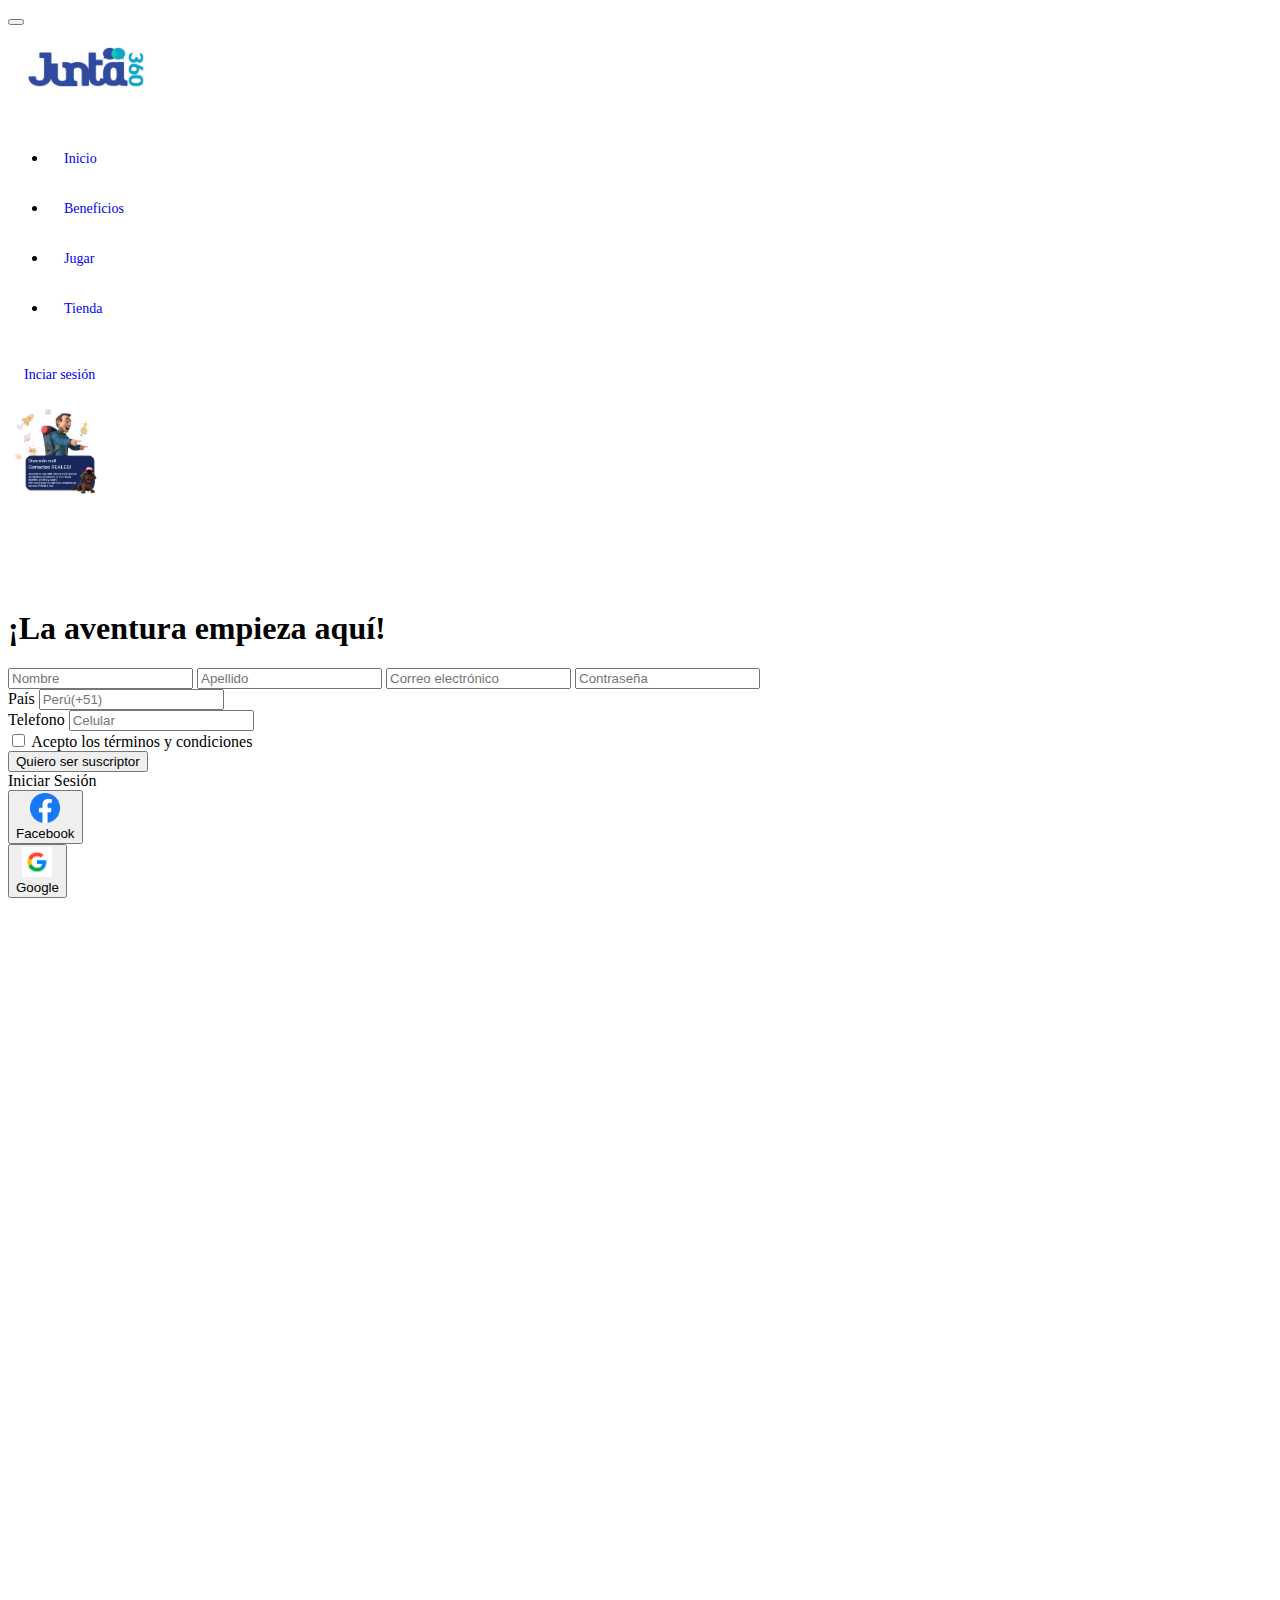
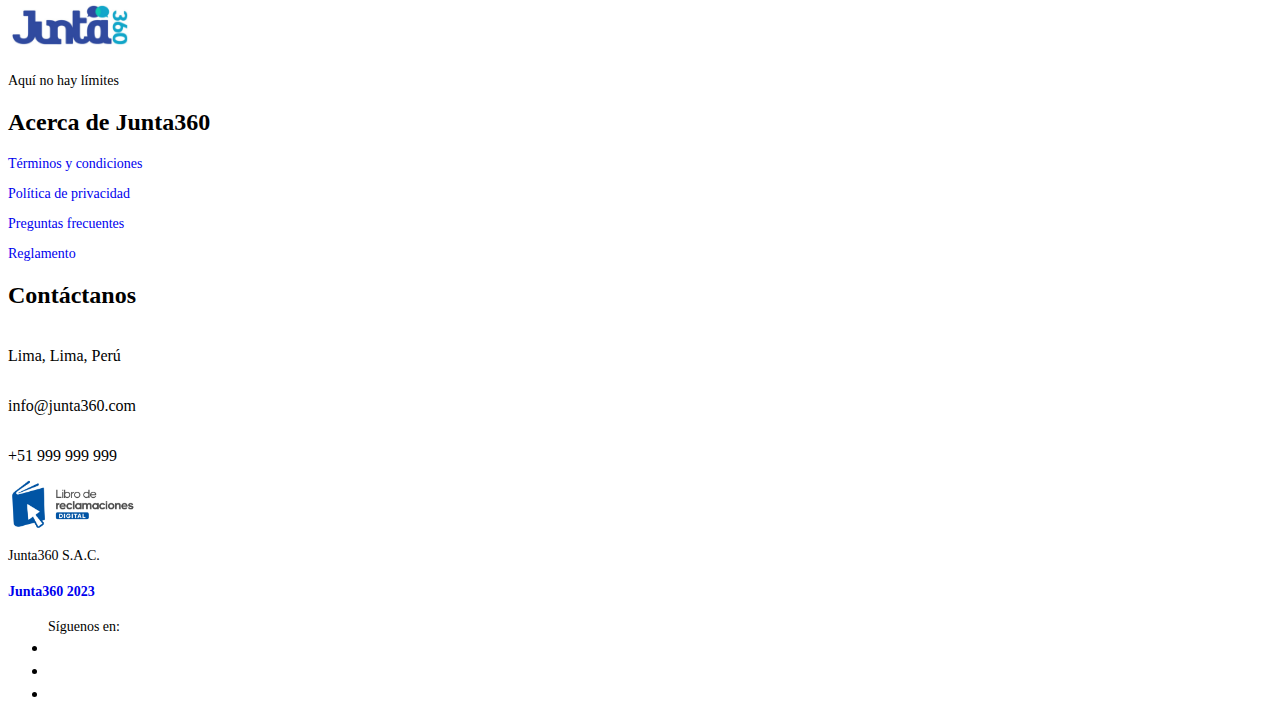
<file: index.html>
<!DOCTYPE html>
<html lang="en">

<head>
    <meta charset="UTF-8">
    <meta name="viewport" content="width=device-width, initial-scale=1.0">
    <link rel="shortcut icon" href="./img/assets/icons/junta360-Logo-Favicon.ico" type="image/x-icon" />    
    <link rel="stylesheet" href="./css/style.css" />
    <title>Incio</title>

    <!-- iconos para el <footer></footer> -->
    <link rel="stylesheet" href="https://cdnjs.cloudflare.com/ajax/libs/font-awesome/6.4.0/css/all.min.css"
        integrity="sha512-iecdLmaskl7CVkqkXNQ/ZH/XLlvWZOJyj7Yy7tcenmpD1ypASozpmT/E0iPtmFIB46ZmdtAc9eNBvH0H/ZpiBw=="
        crossorigin="anonymous" referrerpolicy="no-referrer" />
    <!-- Google Fonts  -->
    <link href="https://fonts.googleapis.com/css2?family=Material+Symbols+Outlined" rel="stylesheet" />


</head>

<body>
    <header>
        <!-- Barra de navegacion     -->
        <nav class="navbar navbar-expand-md navbar-light">
            <button class="navbar-toggler" type="button" data-bs-toggle="collapse" data-bs-target="#opciones">
                <span class="navbar-toggler-icon"></span>
            </button>
            <div class="navbar-brand" href="#"><img src="./img/junta360LogoCompleto.png" alt="Logo" width="130"></div>

            <div class="nav justify-content-center collapse navbar-collapse" id="opciones">
                <ul class="nav justify-content-center">
                    <li class="nav-item">
                        <a href="./index.html" class="btn btn-outline-primary active" role="button"
                            aria-pressed="true">Inicio</a>
                    </li>
                    <li class="nav-item">
                        <a href="./pages/beneficios.html" class="btn btn-outline-primary" role="button"
                            aria-pressed="true">Beneficios</a>
                    </li>
                    <li class="nav-item">
                        <a href="./pages/jugar.html" class="btn btn-outline-primary" role="button"
                            aria-pressed="true">Jugar</a>
                    </li>
                    <li class="nav-item">
                        <a href="./pages/tienda.html" class="btn btn-outline-primary" role="button"
                            aria-pressed="true">Tienda</a>
                    </li>
                </ul>
            </div>

            <div class="nav-item">
                <a href="./pages/sesion.html" class="btn btn-outline-danger" role="button" aria-pressed="true">Inciar
                    sesión</a>
            </div>
        </nav>
    </header>
    <main>
        <div class="container w-90">
            <div class="row">
                <div class="col-md-6">
                    <img src="./img/portada2.png" width="100" alt="portadaInicio">
                </div>
                <div class="col-md-6" style="height: 110vh;">
                    <div class="fw-bold text-center text-primary py-4" style="border-radius: 30px;">
                        <h1>¡La aventura empieza aquí!</h1>

                        <!-- Registro -->
                        <label form="nameInput" class="form-label"></label>
                        <input type="name" class="form-control" id="nameInput" placeholder="Nombre">
                        <label form="lastNameInput" class="form-label"></label>
                        <input type="lastname" class="form-control" id="lastNameInput" placeholder="Apellido">
                        <label form="emailInput" class="form-label"></label>
                        <input type="email" class="form-control" id="emailInput" placeholder="Correo electrónico">
                        <label form="inputPass" class="form-label"></label>
                        <input type="password" class="form-control" id="inputPass" placeholder="Contraseña">
                        <div class="row">
                            <div class="col-6 text-start fw-light">
                                <label form="inputCity" class="form-label">País</label>
                                <input type="city" class="form-control text-center" id="inputCity"
                                    placeholder="Perú(+51)">
                            </div>
                            <div class="col-6 text-start fw-light">
                                <label form="inputPhone" class="form-label">Telefono</label>
                                <input type="phone" class="form-control" id="inputPhone" placeholder="Celular">
                            </div>

                            <div class="col-12 text-start fw-light text-primary">
                                <label></label>
                                <div class="form-check">
                                    <input type="checkbox" id="checkTerms" class="form-check-input">
                                    <label for="checkTerms" class="form-check-label">Acepto los términos y
                                        condiciones</label>
                                </div>
                                <label></label>
                                <div class="col-12 text-center d-grid ">
                                    <button type="submit" class="btn btn-primary btn-lg">Quiero ser suscriptor</button>
                                </div>

                                <!-- Login con redes sociales -->
                                <div class="container w-100 my-5">
                                    <div class="row text-center">
                                        <div class="col-12">Iniciar Sesión</div>
                                    </div>
                                    <div class="row">
                                        <div class="col">
                                            <button class="btn btn-outline-primary w-100 my-1">
                                                <div class="row align-items-center">
                                                    <div class="col-2 d-none d-md-block">
                                                        <img src="./img/fbIcon.png" width="30" alt="IconoFace">
                                                    </div>
                                                    <div class="col-12 col-md-10 text-center ">
                                                        Facebook
                                                    </div>
                                                </div>
                                            </button>
                                        </div>
                                        <div class="col">
                                            <button class="btn btn-outline-danger w-100 my-1">
                                                <div class="row align-items-center">
                                                    <div class="col-2 d-none d-md-block">
                                                        <img src="./img/googleIcon.png" width="30" alt="IconoGoogle">
                                                    </div>
                                                    <div class="col-12 col-md-10 text-center ">
                                                        Google
                                                    </div>
                                                </div>
                                            </button>
                                        </div>
                                    </div>
                                </div>
                            </div>
                        </div>
                    </div>
                </div>
            </div>
        </div>
    </main>
    <footer class="text-dark pt-5 pb-4 bg-body-tertiary">
        <div class="container text-center text-md-start">
            <div class="row text-center text-md-start">

                <div class="col-md-3 col-lg-3 col-xl-3 mx-auto mt-3">
                    <img src="./img/junta360LogoCompleto.png" alt="Logo" width="130">

                    <p>Aquí no hay límites</p>
                </div>

                <div class="col-md-2 col-lg-2 col-xl-2 mx-auto mt-3">
                    <h2 class="text mb-4 font-weight-bold text-primary">Acerca de Junta360</h2>

                    <p><a href="#" class="text-dark">Términos y condiciones</a></p>
                    <p><a href="#" class="text-dark">Política de privacidad</a></p>
                    <p><a href="#" class="text-dark">Preguntas frecuentes</a></p>
                    <p><a href="#" class="text-dark">Reglamento</a></p>
                </div>

                <div class="col-md-2 col-lg-2 col-xl-2 mx-auto mt-3">
                    <h2 class="text mb-4 font-weight-bold text-primary">Contáctanos</h2>

                    <p>
                        <li class="fa-solid fa-house me-3"></li> Lima, Lima, Perú
                    </p>
                    <p>
                        <li class="fa-solid fa-envelope me-3"></li>info@junta360.com
                    </p>
                    <p>
                        <li class="fa-solid fa-phone me-3"></li>+51 999 999 999
                    </p>
                    </p>
                </div>

                <div class="col-md-2 col-lg-2 col-xl-2 mx-auto mt-3">

                    <img src="./img/LibroReclamaciones.png" alt="Logo" width="130">
                    <p><a class="text-primary">Junta360 S.A.C.</a></p>
                </div>
                
                <div class="text-center mb-2">
                    <p>
                        <i class="fa-regular fa-copyright"></i>
                        <a href="#"><strong class="text-primary">Junta360 2023</strong></a>
                    </p>
                </div>

                <div class="text-center">

                    <ul class="list-unstyled <ul class=" list-inline">
                        <a class="text-primary me-3">Síguenos en:</a>
                        <li class="list-inline-item"><a href="https://www.facebook.com/junta360"><i
                                    class="fa-brands fa-facebook"></i></a></li>
                        <li class="list-inline-item"><a href="https://www.instagram.com/junta360/"><i
                                    class="fa-brands fa-instagram"></i></a></li>
                        <li class="list-inline-item"><a href="https://www.youtube.com/@junta360"><i
                                    class="fa-brands fa-youtube"></i></a></li>
                    </ul>
                </div>
            </div>
        </div>
    </footer>


    <!-- CDN de BOOTSTRAP -->
    <link href="https://cdn.jsdelivr.net/npm/bootstrap@5.3.1/dist/css/bootstrap.min.css" rel="stylesheet"
        integrity="sha384-4bw+/aepP/YC94hEpVNVgiZdgIC5+VKNBQNGCHeKRQN+PtmoHDEXuppvnDJzQIu9" crossorigin="anonymous">
    <script src="https://cdn.jsdelivr.net/npm/bootstrap@5.3.1/dist/js/bootstrap.bundle.min.js"
        integrity="sha384-HwwvtgBNo3bZJJLYd8oVXjrBZt8cqVSpeBNS5n7C8IVInixGAoxmnlMuBnhbgrkm"
        crossorigin="anonymous"></script>
</body>

</html>
</file>
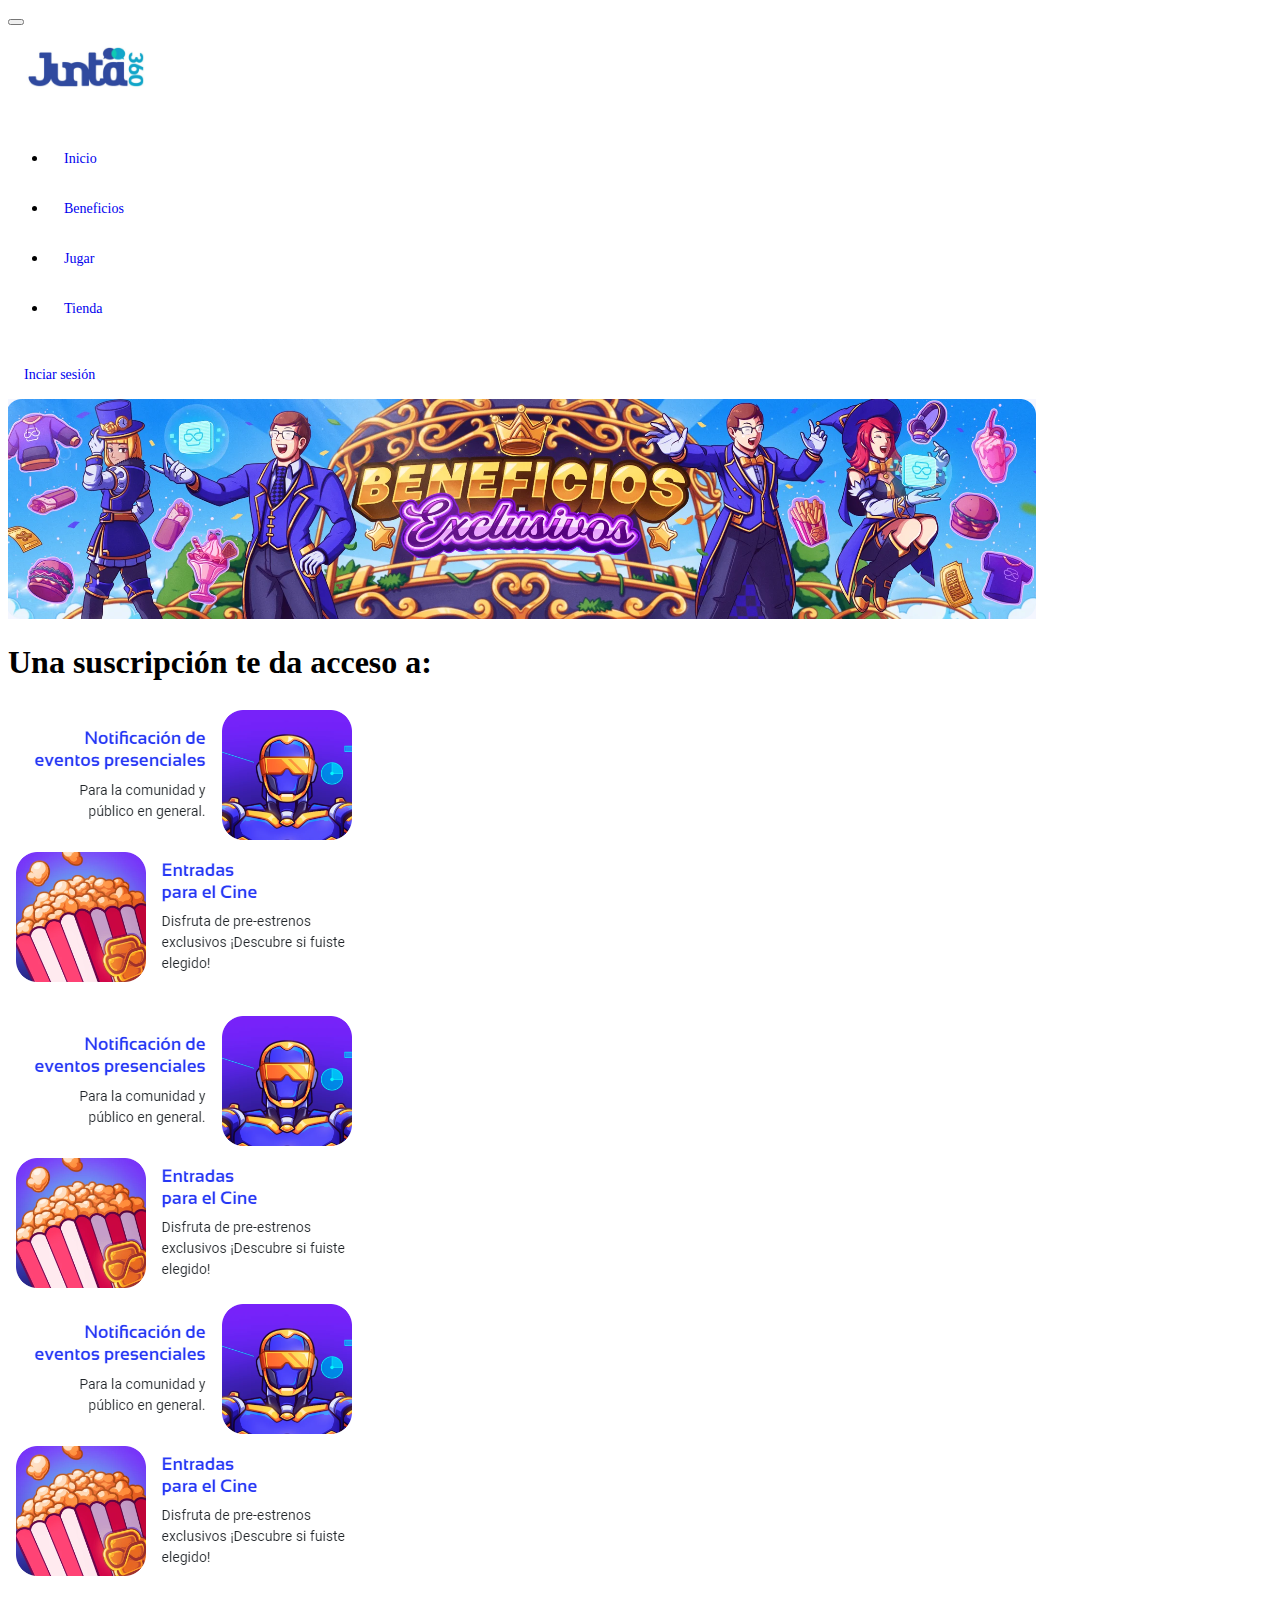
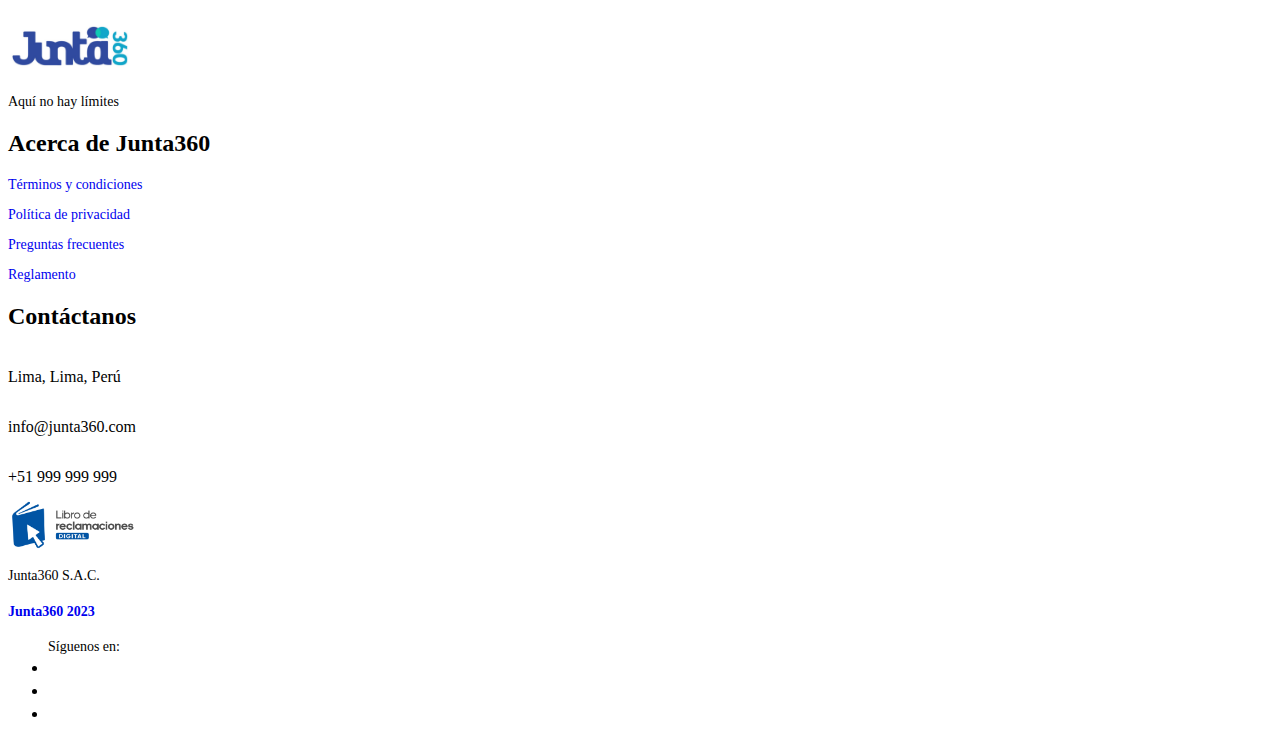
<file: pages/beneficios.html>
<!DOCTYPE html>
<html lang="en">

<head>
    <meta charset="UTF-8">
    <meta name="viewport" content="width=device-width, initial-scale=1.0">
    <link rel="shortcut icon" href="../img/assets/icons/junta360-Logo-Favicon.ico" type="image/x-icon" />    
    <link rel="stylesheet" href="../css/style.css"/>
    <title>Incio</title>

    <!-- iconos para el <footer></footer> -->
    <link rel="stylesheet" href="https://cdnjs.cloudflare.com/ajax/libs/font-awesome/6.4.0/css/all.min.css"
        integrity="sha512-iecdLmaskl7CVkqkXNQ/ZH/XLlvWZOJyj7Yy7tcenmpD1ypASozpmT/E0iPtmFIB46ZmdtAc9eNBvH0H/ZpiBw=="
        crossorigin="anonymous" referrerpolicy="no-referrer" />
    <!-- Google Fonts  -->
    <link href="https://fonts.googleapis.com/css2?family=Material+Symbols+Outlined" rel="stylesheet" />

</head>

<body>
    <header>
        <!-- Barra de navegacion     -->
        <nav class="navbar navbar-expand-md navbar-light">
            <button class="navbar-toggler" type="button" data-bs-toggle="collapse" data-bs-target="#opciones">
                <span class="navbar-toggler-icon"></span>
            </button>
            <div class="navbar-brand" href="#">
                <img src="../img/junta360LogoCompleto.png" alt="Logo" width="130">
            </div>
            <div class="nav justify-content-center collapse navbar-collapse" id="opciones">
                <ul class="nav justify-content-center">
                    <li class="nav-item">
                        <a href="../index.html" class="btn btn-outline-primary" role="button"
                            aria-pressed="true">Inicio</a>
                    </li>
                    <li class="nav-item">
                        <a href="./beneficios.html" class="btn btn-outline-primary active" role="button"
                            aria-pressed="true">Beneficios</a>
                    </li>
                    <li class="nav-item">
                        <a href="./jugar.html" class="btn btn-outline-primary" role="button"
                            aria-pressed="true">Jugar</a>
                    </li>
                    <li class="nav-item">
                        <a href="./tienda.html" class="btn btn-outline-primary" role="button"
                            aria-pressed="true">Tienda</a>
                    </li>
                </ul>
            </div>

            <div class="nav-item">
                <a href="./sesion.html" class="btn btn-outline-danger" role="button" aria-pressed="true">Inciar
                    sesión</a>
            </div>
        </nav>
    </header>
    <main>
        <div class="container">
            <div class="row">
                <div class="col-1"></div>
                <div class="col-10 d-none d-md-block text-center">
                    <img src="../img/Poster2.png" alt="PosterBeneficios">
                </div>
                <div class="col-1"></div>
            </div>
        </div>
        
        <div class="container">
            <h1 class="text-center my-4 font-weight-bold text-primary">Una suscripción te da acceso a:</h1>
            <div class="row">
                <div class="col-md-2 col-lg-2 col-xl-2 mx-auto mt-3""></div>
                <div class=" col-md-4 col-lg-4 col-xl-4 mx-auto mt-3 text-end">
                    <img src="../img/bene1.png" alt="Beneficio01">
                </div>
                <div class="col-md-4 col-lg-4 col-xl-4 mx-auto mt-3 text-start">
                    <img src="../img/bene2.png" alt="Beneficio02">
                </div>
                <div class="col-md-2 col-lg-2 col-xl-2 mx-auto mt-3"></div>
            </div>
            <br>
            <div class="row">
                <div class="col-md-2 col-lg-2 col-xl-2 mx-auto mt-3""></div>
                <div class=" col-md-4 col-lg-4 col-xl-4 mx-auto mt-3 text-end">
                    <img src="../img/bene1.png" alt="Beneficio01">
                </div>
                <div class="col-md-4 col-lg-4 col-xl-4 mx-auto mt-3 text-start">
                    <img src="../img/bene2.png" alt="Beneficio02">
                </div>
                <div class="col-md-2 col-lg-2 col-xl-2 mx-auto mt-3"></div>
            </div>
            <div class="row">
                <div class="col-md-2 col-lg-2 col-xl-2 mx-auto mt-3""></div>
                <div class=" col-md-4 col-lg-4 col-xl-4 mx-auto mt-3 text-end">
                    <img src="../img/bene1.png" alt="Beneficio01">
                </div>
                <div class="col-md-4 col-lg-4 col-xl-4 mx-auto mt-3 text-start">
                    <img src="../img/bene2.png" alt="Beneficio02">
                </div>
                <div class="col-md-2 col-lg-2 col-xl-2 mx-auto mt-3"></div>
            </div>
        </div>
        <br>
        <br>
        </div>
    </main>
    <footer class="text-dark pt-5 pb-4 bg-body-tertiary">
        <div class="container text-center text-md-start">
            <div class="row text-center text-md-start">

                <div class="col-md-3 col-lg-3 col-xl-3 mx-auto mt-3">
                    <img src="../img/junta360LogoCompleto.png" alt="Logo" width="130">                    
                    <p>Aquí no hay límites</p>
                </div>

                <div class="col-md-2 col-lg-2 col-xl-2 mx-auto mt-3">
                    <h2 class="text mb-4 font-weight-bold text-primary">Acerca de Junta360</h2>
                    
                    <p><a href="#" class="text-dark">Términos y condiciones</a></p>
                    <p><a href="#" class="text-dark">Política de privacidad</a></p>
                    <p><a href="#" class="text-dark">Preguntas frecuentes</a></p>
                    <p><a href="#" class="text-dark">Reglamento</a></p>
                </div>

                <div class="col-md-2 col-lg-2 col-xl-2 mx-auto mt-3">
                    <h2 class="text mb-4 font-weight-bold text-primary">Contáctanos</h2>
                    
                    <p>
                        <li class="fa-solid fa-house me-3"></li> Lima, Lima, Perú
                    </p>
                    <p>
                        <li class="fa-solid fa-envelope me-3"></li>info@junta360.com
                    </p>
                    <p>
                        <li class="fa-solid fa-phone me-3"></li>+51 999 999 999
                    </p>
                    </p>
                </div>

                <div class="col-md-2 col-lg-2 col-xl-2 mx-auto mt-3">                                      
                    <img src="../img/LibroReclamaciones.png" alt="Logo" width="130">
                    <p><a class="text-primary">Junta360 S.A.C.</a></p>
                </div>

                

                <div class="text-center mb-2">
                    <p>
                        <i class="fa-regular fa-copyright"></i>
                        <a href="#"><strong class="text-primary">Junta360 2023</strong></a>
                    </p>
                </div>

                <div class="text-center">

                    <ul class="list-unstyled <ul class=" list-inline">
                        <a class="text-primary me-3">Síguenos en:</a>
                        <li class="list-inline-item"><a href="https://www.facebook.com/junta360"><i
                                    class="fa-brands fa-facebook"></i></a></li>
                        <li class="list-inline-item"><a href="https://www.instagram.com/junta360/"><i
                                    class="fa-brands fa-instagram"></i></a></li>
                        <li class="list-inline-item"><a href="https://www.youtube.com/@junta360"><i
                                    class="fa-brands fa-youtube"></i></a></li>
                    </ul>
                </div>
            </div>
        </div>
    </footer>
    <!-- CDN de BOOTSTRAP -->
    <link href="https://cdn.jsdelivr.net/npm/bootstrap@5.3.1/dist/css/bootstrap.min.css" rel="stylesheet"
        integrity="sha384-4bw+/aepP/YC94hEpVNVgiZdgIC5+VKNBQNGCHeKRQN+PtmoHDEXuppvnDJzQIu9" crossorigin="anonymous">
    <script src="https://cdn.jsdelivr.net/npm/bootstrap@5.3.1/dist/js/bootstrap.bundle.min.js"
        integrity="sha384-HwwvtgBNo3bZJJLYd8oVXjrBZt8cqVSpeBNS5n7C8IVInixGAoxmnlMuBnhbgrkm"
        crossorigin="anonymous"></script>
</body>

</html>
</file>
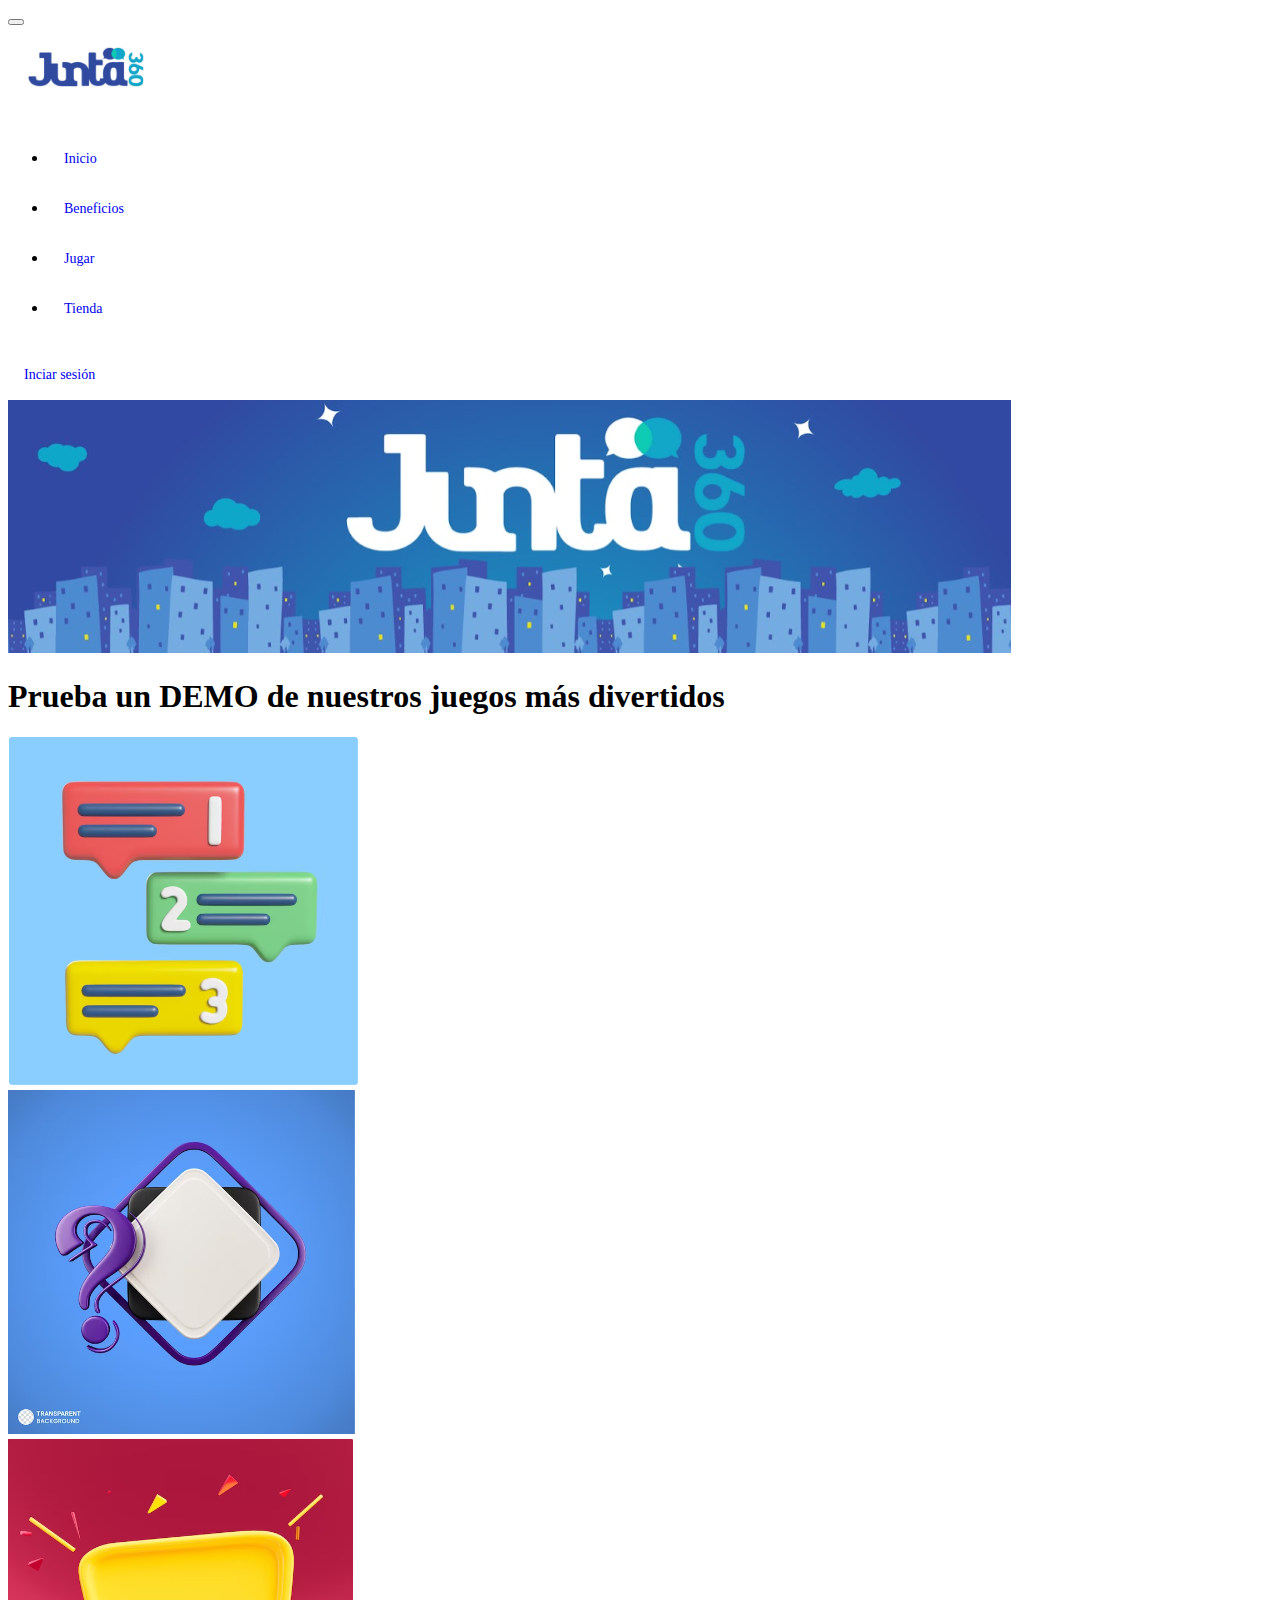
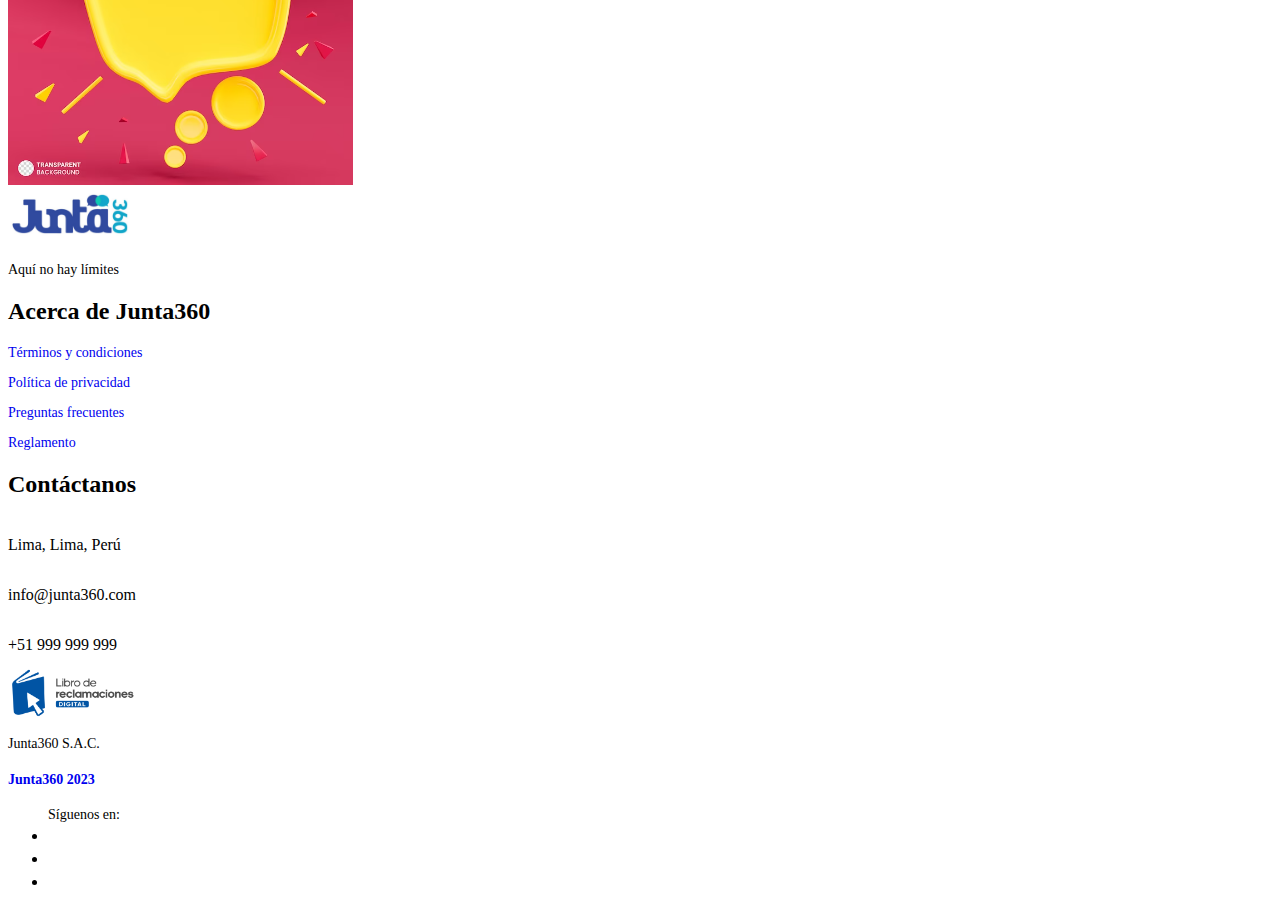
<file: pages/jugar.html>
<!DOCTYPE html>
<html lang="en">

<head>
    <meta charset="UTF-8">
    <meta name="viewport" content="width=device-width, initial-scale=1.0">
    <link rel="shortcut icon" href="../img/assets/icons/junta360-Logo-Favicon.ico" type="image/x-icon" />    
    <link rel="stylesheet" href="../css/style.css" />
    <title>Incio</title>

    <!-- iconos para el <footer></footer> -->
    <link rel="stylesheet" href="https://cdnjs.cloudflare.com/ajax/libs/font-awesome/6.4.0/css/all.min.css"
        integrity="sha512-iecdLmaskl7CVkqkXNQ/ZH/XLlvWZOJyj7Yy7tcenmpD1ypASozpmT/E0iPtmFIB46ZmdtAc9eNBvH0H/ZpiBw=="
        crossorigin="anonymous" referrerpolicy="no-referrer" />

</head>

<body>
    <header>
        <!-- Barra de navegacion     -->
        <nav class="navbar navbar-expand-md navbar-light">
            <button class="navbar-toggler" type="button" data-bs-toggle="collapse" data-bs-target="#opciones">
                <span class="navbar-toggler-icon"></span>
            </button>
            <div class="navbar-brand" href="#">
                <img src="../img/junta360LogoCompleto.png" alt="Logo" width="130">
            </div>
            <div class="nav justify-content-center collapse navbar-collapse" id="opciones">
                <ul class="nav justify-content-center">
                    <li class="nav-item">
                        <a href="../index.html" class="btn btn-outline-primary" role="button"
                            aria-pressed="true">Inicio</a>
                    </li>
                    <li class="nav-item">
                        <a href="../pages/beneficios.html" class="btn btn-outline-primary" role="button"
                            aria-pressed="true">Beneficios</a>
                    </li>
                    <li class="nav-item">
                        <a href="../pages/jugar.html" class="btn btn-outline-primary active" role="button"
                            aria-pressed="true">Jugar</a>
                    </li>
                    <li class="nav-item">
                        <a href="../pages/tienda.html" class="btn btn-outline-primary" role="button"
                            aria-pressed="true">Tienda</a>
                    </li>
                </ul>
            </div>

            <div class="nav-item">
                <a href="../pages/sesion.html" class="btn btn-outline-danger" role="button" aria-pressed="true">Inciar
                    sesión</a>
            </div>
        </nav>
    </header>
    <main>
        <div class="container">
            <div class="row">
                <div class="col-1"></div>
                <div class="col-10 d-none d-md-block text-center">
                    <img src="../img/Poster3.png" alt="PosterJuegos">
                </div>
                <div class="col-1"></div>
            </div>
        </div>
        
        <div class="container">
            <h1 class="text-center my-4 font-weight-bold text-primary">Prueba un DEMO de nuestros juegos más divertidos
            </h1>
            <div class="row">
                <div class=" col-md-4 col-lg-4 col-xl-4 mx-auto mt-3 text-end">
                    <img src="../img/Trivia1.png" alt="Juego01">
                </div>
                <div class=" col-md-4 col-lg-4 col-xl-4 mx-auto mt-3 text-center">
                    <img src="../img/Trivia2.png" alt="Juego02">
                </div>
                <div class="col-md-4 col-lg-4 col-xl-4 mx-auto mt-3 text-start">
                    <img src="../img/Trivia3.png" alt="Juego03">
                </div>
            </div>
        </div>
        
        </div>
    </main>
    <footer class="text-dark pt-5 pb-4 bg-body-tertiary">
        <div class="container text-center text-md-start">
            <div class="row text-center text-md-start">

                <div class="col-md-3 col-lg-3 col-xl-3 mx-auto mt-3">
                    <img src="../img/junta360LogoCompleto.png" alt="Logo" width="130">
                    
                    <p>Aquí no hay límites</p>
                </div>

                <div class="col-md-2 col-lg-2 col-xl-2 mx-auto mt-3">
                    <h2 class="text mb-4 font-weight-bold text-primary">Acerca de Junta360</h2>
                    
                    <p><a href="#" class="text-dark">Términos y condiciones</a></p>
                    <p><a href="#" class="text-dark">Política de privacidad</a></p>
                    <p><a href="#" class="text-dark">Preguntas frecuentes</a></p>
                    <p><a href="#" class="text-dark">Reglamento</a></p>
                </div>

                <div class="col-md-2 col-lg-2 col-xl-2 mx-auto mt-3">
                    <h2 class="text mb-4 font-weight-bold text-primary">Contáctanos</h2>
                    
                    <p>
                        <li class="fa-solid fa-house me-3"></li> Lima, Lima, Perú
                    </p>
                    <p>
                        <li class="fa-solid fa-envelope me-3"></li>info@junta360.com
                    </p>
                    <p>
                        <li class="fa-solid fa-phone me-3"></li>+51 999 999 999
                    </p>
                    </p>
                </div>

                <div class="col-md-2 col-lg-2 col-xl-2 mx-auto mt-3">                    
                    <img src="../img/LibroReclamaciones.png" alt="Logo" width="130">
                    <p><a class="text-primary">Junta360 S.A.C.</a></p>
                </div>
                

                <div class="text-center mb-2">
                    <p>
                        <i class="fa-regular fa-copyright"></i>
                        <a href="#"><strong class="text-primary">Junta360 2023</strong></a>
                    </p>
                </div>

                <div class="text-center">

                    <ul class="list-unstyled <ul class=" list-inline">
                        <a class="text-primary me-3">Síguenos en:</a>
                        <li class="list-inline-item"><a href="https://www.facebook.com/junta360"><i
                                    class="fa-brands fa-facebook"></i></a></li>
                        <li class="list-inline-item"><a href="https://www.instagram.com/junta360/"><i
                                    class="fa-brands fa-instagram"></i></a></li>
                        <li class="list-inline-item"><a href="https://www.youtube.com/@junta360"><i
                                    class="fa-brands fa-youtube"></i></a></li>
                    </ul>
                </div>
            </div>
        </div>
    </footer>
    <!-- CDN de BOOTSTRAP -->
    <link href="https://cdn.jsdelivr.net/npm/bootstrap@5.3.1/dist/css/bootstrap.min.css" rel="stylesheet"
        integrity="sha384-4bw+/aepP/YC94hEpVNVgiZdgIC5+VKNBQNGCHeKRQN+PtmoHDEXuppvnDJzQIu9" crossorigin="anonymous">
    <script src="https://cdn.jsdelivr.net/npm/bootstrap@5.3.1/dist/js/bootstrap.bundle.min.js"
        integrity="sha384-HwwvtgBNo3bZJJLYd8oVXjrBZt8cqVSpeBNS5n7C8IVInixGAoxmnlMuBnhbgrkm"
        crossorigin="anonymous"></script>

</body>

</html>
</file>
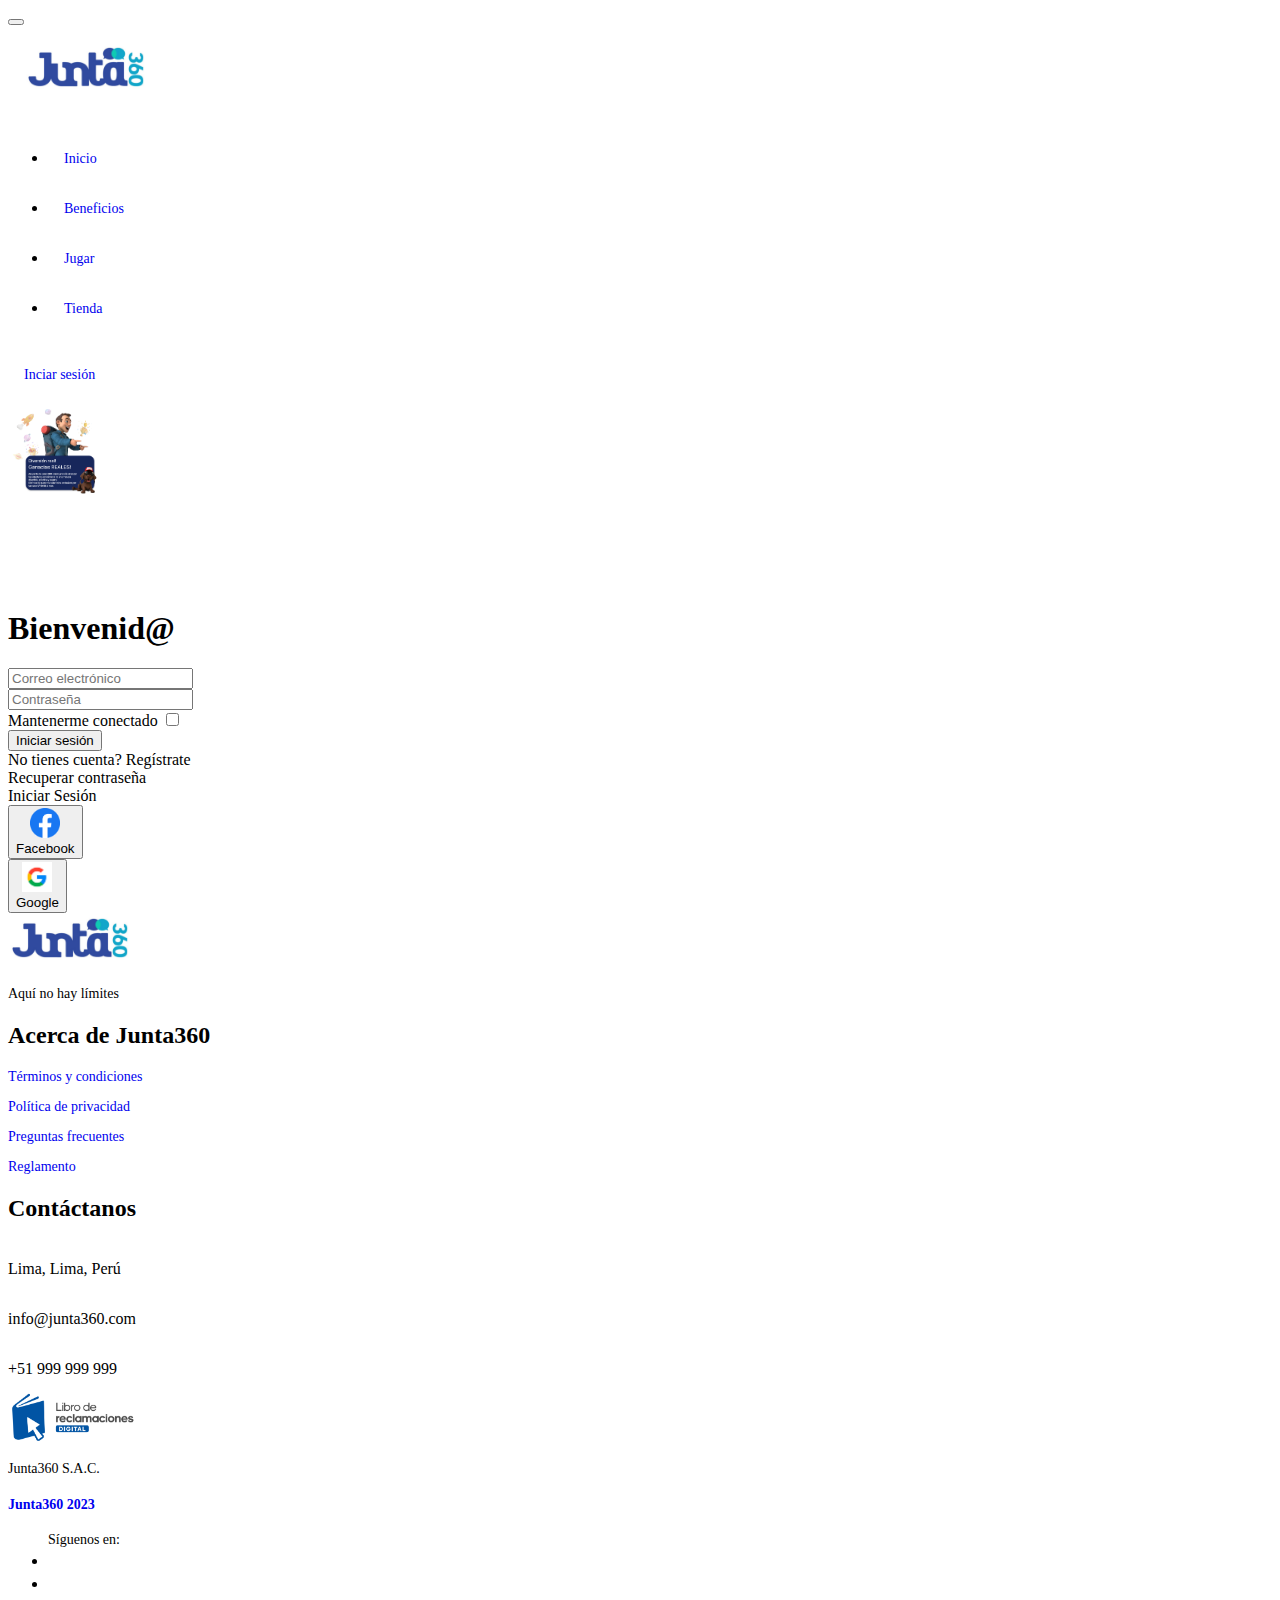
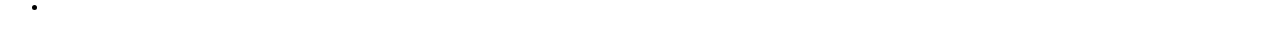
<file: pages/sesion.html>
<!DOCTYPE html>
<html lang="en">

<head>
    <meta charset="UTF-8">
    <meta name="viewport" content="width=device-width, initial-scale=1.0">
    <link rel="shortcut icon" href="../img/assets/icons/junta360-Logo-Favicon.ico" type="image/x-icon" />    
    <link rel="stylesheet" href="../css/style.css" />
    <title>Incio</title>

    <!-- iconos para el <footer></footer> -->
    <link rel="stylesheet" href="https://cdnjs.cloudflare.com/ajax/libs/font-awesome/6.4.0/css/all.min.css"
        integrity="sha512-iecdLmaskl7CVkqkXNQ/ZH/XLlvWZOJyj7Yy7tcenmpD1ypASozpmT/E0iPtmFIB46ZmdtAc9eNBvH0H/ZpiBw=="
        crossorigin="anonymous" referrerpolicy="no-referrer" />

</head>

<body>
    <header>
        <!-- Barra de navegacion     -->
        <nav class="navbar navbar-expand-md navbar-light">
            <button class="navbar-toggler" type="button" data-bs-toggle="collapse" data-bs-target="#opciones">
                <span class="navbar-toggler-icon"></span>
            </button>
            <div class="navbar-brand" href="#">
                <img src="../img/junta360LogoCompleto.png" alt="Logo" width="130">
            </div>
            <div class="nav justify-content-center collapse navbar-collapse" id="opciones">
                <ul class="nav justify-content-center">
                    <li class="nav-item">
                        <a href="../index.html" class="btn btn-outline-primary" role="button"
                            aria-pressed="true">Inicio</a>
                    </li>
                    <li class="nav-item">
                        <a href="./beneficios.html" class="btn btn-outline-primary" role="button"
                            aria-pressed="true">Beneficios</a>
                    </li>
                    <li class="nav-item">
                        <a href="./jugar.html" class="btn btn-outline-primary" role="button"
                            aria-pressed="true">Jugar</a>
                    </li>
                    <li class="nav-item">
                        <a href="./tienda.html" class="btn btn-outline-primary" role="button"
                            aria-pressed="true">Tienda</a>
                    </li>
                </ul>
            </div>

            <div class="nav-item">
                <a href="./sesion.html" class="btn btn-outline-danger active" role="button"
                    aria-pressed="true">Inciar sesión</a>
            </div>
        </nav>
    </header>
    <main>


        <div class="container w-90 ">
            <div class="row align-items-stretch">
                <div class="col d-none d-lg-block col-md-5 col-lg-5 col-xl-6 rounded">
                    <img src="../img/portada2.png" width="100" alt="portadaSesion">
                </div>
                <div class="col p-5">
                    <h1 class="fw-bold text-center py-5 text-primary">Bienvenid@</h1>

                    <!-- Login -->
                    <form action="#">
                        <div class="mb-4">
                            <label for="emailInput" class="form-label"></label>
                            <input type="email" class="form-control" id="emailInput" placeholder="Correo electrónico">
                        </div>
                        <div class="mb-4">
                            <label for="inputPass" class="form-label"></label>
                            <input type="password" class="form-control" id="inputPass" placeholder="Contraseña">
                        </div>
                        <div class="mb-4 form-check">
                            <label for="connected" class="form-check-label">Mantenerme conectado</label>
                            <input type="checkbox" name="connected" class="form-check-input">
                        </div>

                        <div class="d-grid">
                            <button type="submit" class="btn btn-primary">Iniciar sesión</button>
                        </div>

                        <div class="my-3">
                            <spam>No tienes cuenta? <a href="#"></a>Regístrate</spam> <br>
                            <spam><a href="#"></a>Recuperar contraseña</spam>
                        </div>
                    </form>

                    <!-- Login con redes sociales -->
                    <div class="container w-100 my-5">
                        <div class="row text-center">
                            <div class="col-12">Iniciar Sesión</div>
                        </div>
                        <div class="row">
                            <div class="col">
                                <button class="btn btn-outline-primary w-100 my-1">
                                    <div class="row align-items-center">
                                        <div class="col-2 d-none d-md-block">
                                            <img src="../img/fbIcon.png" width="30" alt="IconoFace">
                                        </div>
                                        <div class="col-12 col-md-10 text-center ">
                                            Facebook
                                        </div>
                                    </div>
                                </button>
                            </div>
                            <div class="col">
                                <button class="btn btn-outline-danger w-100 my-1">
                                    <div class="row align-items-center">
                                        <div class="col-2 d-none d-md-block">
                                            <img src="../img/googleIcon.png" width="30" alt="IconoGoogle">
                                        </div>
                                        <div class="col-12 col-md-10 text-center ">
                                            Google
                                        </div>
                                    </div>
                                </button>
                            </div>
                        </div>
                    </div>
                </div>
            </div>
        </div>
    </main>
    <footer class="text-dark pt-5 pb-4 bg-body-tertiary">
        <div class="container text-center text-md-start">
            <div class="row text-center text-md-start">

                <div class="col-md-3 col-lg-3 col-xl-3 mx-auto mt-3">
                    <img src="../img/junta360LogoCompleto.png" alt="Logo" width="130">                    
                    <p>Aquí no hay límites</p>
                </div>

                <div class="col-md-2 col-lg-2 col-xl-2 mx-auto mt-3">
                    <h2 class="text mb-4 font-weight-bold text-primary">Acerca de Junta360</h2>
                    
                    <p><a href="#" class="text-dark">Términos y condiciones</a></p>
                    <p><a href="#" class="text-dark">Política de privacidad</a></p>
                    <p><a href="#" class="text-dark">Preguntas frecuentes</a></p>
                    <p><a href="#" class="text-dark">Reglamento</a></p>
                </div>

                <div class="col-md-2 col-lg-2 col-xl-2 mx-auto mt-3">
                    <h2 class="text mb-4 font-weight-bold text-primary">Contáctanos</h2>
                    
                    <p>
                        <li class="fa-solid fa-house me-3"></li> Lima, Lima, Perú
                    </p>
                    <p>
                        <li class="fa-solid fa-envelope me-3"></li>info@junta360.com
                    </p>
                    <p>
                        <li class="fa-solid fa-phone me-3"></li>+51 999 999 999
                    </p>
                    </p>
                </div>

                <div class="col-md-2 col-lg-2 col-xl-2 mx-auto mt-3">                    
                    <img src="../img/LibroReclamaciones.png" alt="Logo" width="130">
                    <p><a class="text-primary">Junta360 S.A.C.</a></p>
                </div>               

                <div class="text-center mb-2">
                    <p>
                        <i class="fa-regular fa-copyright"></i>
                        <a href="#"><strong class="text-primary">Junta360 2023</strong></a>
                    </p>
                </div>

                <div class="text-center">

                    <ul class="list-unstyled <ul class=" list-inline">
                        <a class="text-primary me-3">Síguenos en:</a>
                        <li class="list-inline-item"><a href="https://www.facebook.com/junta360"><i
                                    class="fa-brands fa-facebook"></i></a></li>
                        <li class="list-inline-item"><a href="https://www.instagram.com/junta360/"><i
                                    class="fa-brands fa-instagram"></i></a></li>
                        <li class="list-inline-item"><a href="https://www.youtube.com/@junta360"><i
                                    class="fa-brands fa-youtube"></i></a></li>
                    </ul>
                </div>
            </div>
        </div>
    </footer>
    <!-- CDN de BOOTSTRAP -->
    <link href="https://cdn.jsdelivr.net/npm/bootstrap@5.3.1/dist/css/bootstrap.min.css" rel="stylesheet"
        integrity="sha384-4bw+/aepP/YC94hEpVNVgiZdgIC5+VKNBQNGCHeKRQN+PtmoHDEXuppvnDJzQIu9" crossorigin="anonymous">
    <script src="https://cdn.jsdelivr.net/npm/bootstrap@5.3.1/dist/js/bootstrap.bundle.min.js"
        integrity="sha384-HwwvtgBNo3bZJJLYd8oVXjrBZt8cqVSpeBNS5n7C8IVInixGAoxmnlMuBnhbgrkm"
        crossorigin="anonymous"></script>
</body>

</html>
</file>
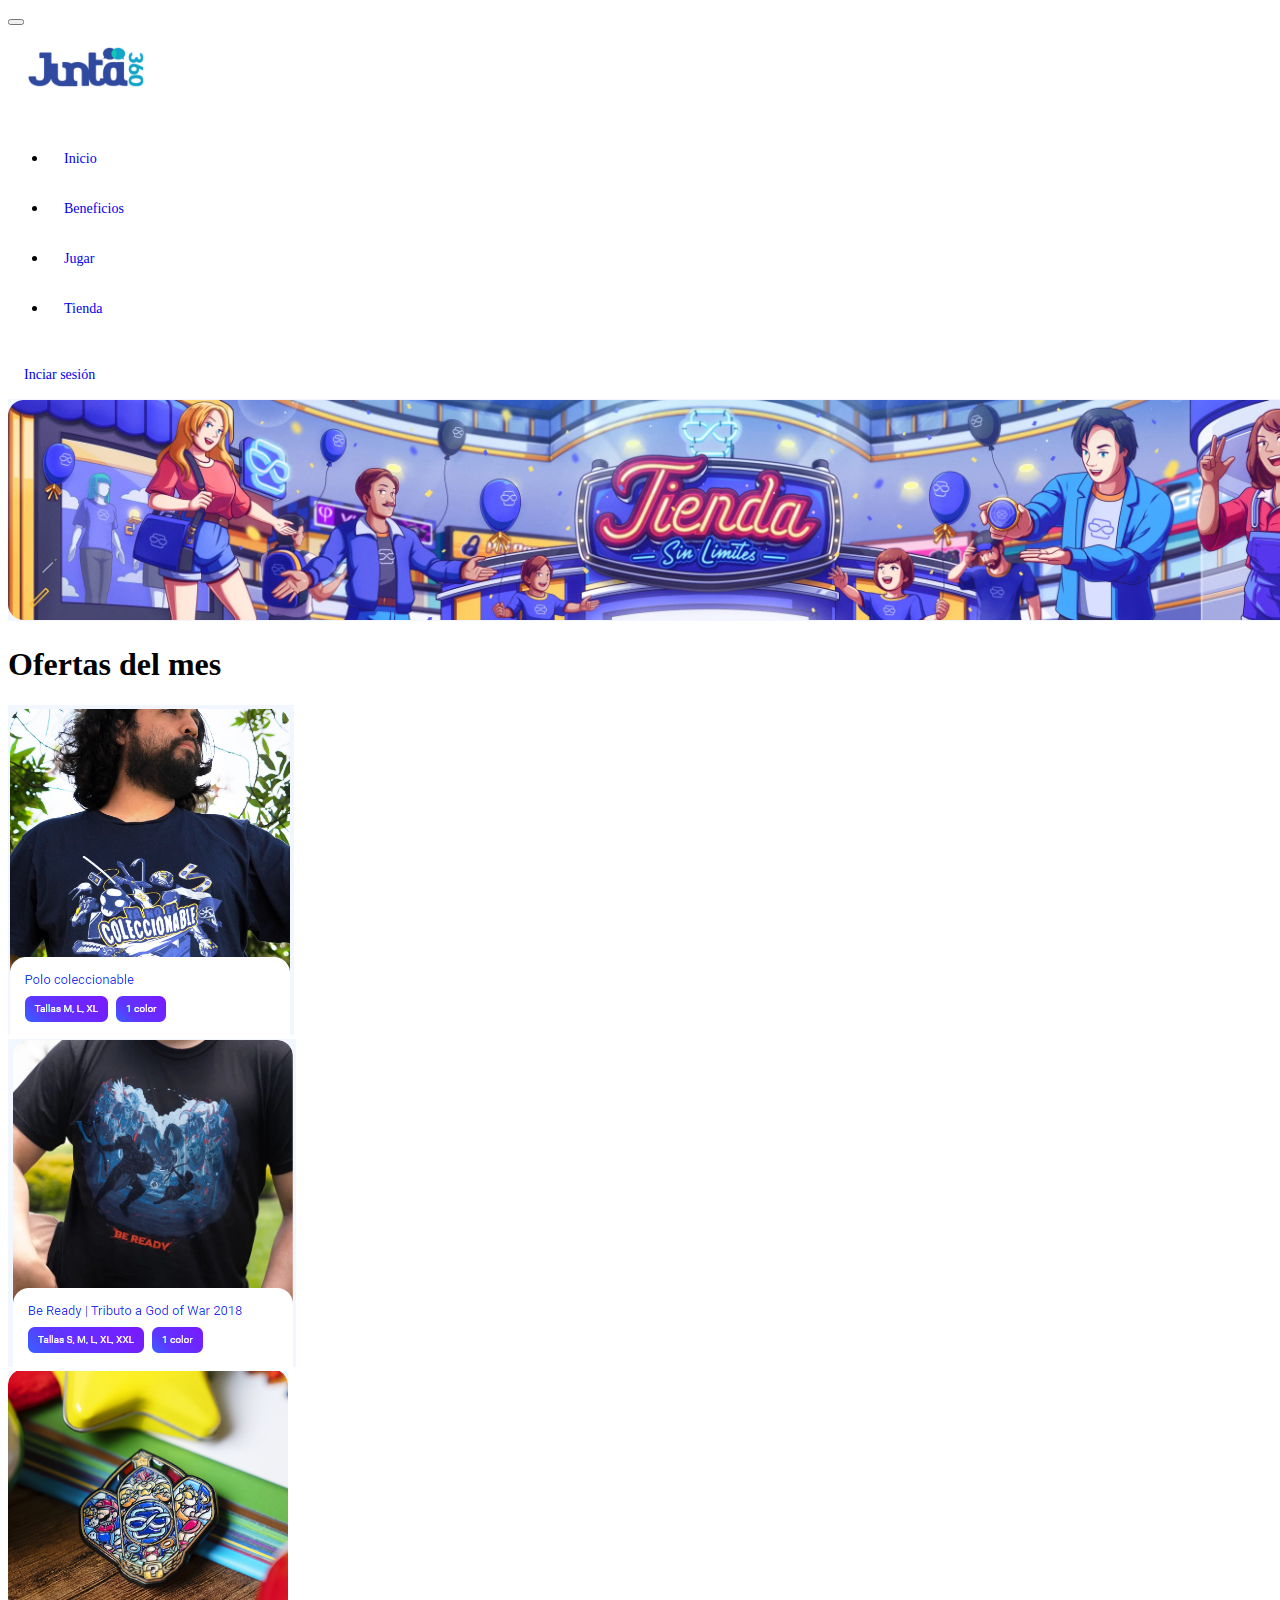
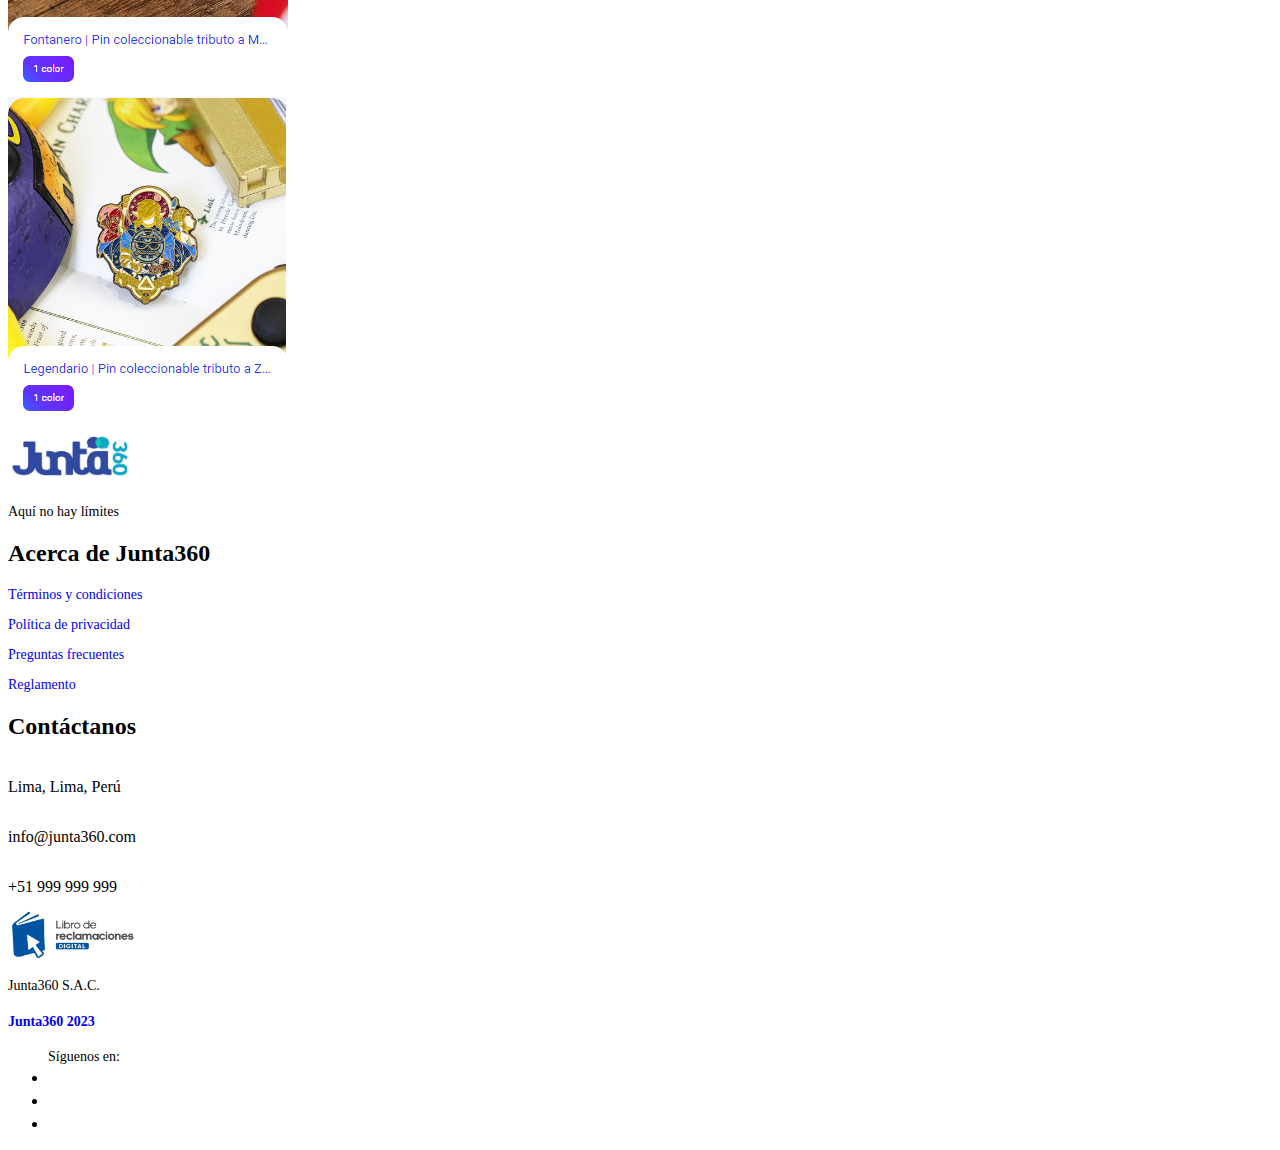
<file: pages/tienda.html>
<!DOCTYPE html>
<html lang="en">

<head>
    <meta charset="UTF-8">
    <meta name="viewport" content="width=device-width, initial-scale=1.0">
    <link rel="shortcut icon" href="../img/assets/icons/junta360-Logo-Favicon.ico" type="image/x-icon" />    
    <link rel="stylesheet" href="../css/style.css" />
    <title>Incio</title>

    <!-- iconos para el <footer></footer> -->
    <link rel="stylesheet" href="https://cdnjs.cloudflare.com/ajax/libs/font-awesome/6.4.0/css/all.min.css"
        integrity="sha512-iecdLmaskl7CVkqkXNQ/ZH/XLlvWZOJyj7Yy7tcenmpD1ypASozpmT/E0iPtmFIB46ZmdtAc9eNBvH0H/ZpiBw=="
        crossorigin="anonymous" referrerpolicy="no-referrer" />

</head>

<body>
    <header>
        <!-- Barra de navegacion     -->
        <nav class="navbar navbar-expand-md navbar-light">
            <button class="navbar-toggler" type="button" data-bs-toggle="collapse" data-bs-target="#opciones">
                <span class="navbar-toggler-icon"></span>
            </button>
            <div class="navbar-brand" href="#">
                <img src="../img/junta360LogoCompleto.png" alt="Logo" width="130">
            </div>
            <div class="nav justify-content-center collapse navbar-collapse" id="opciones">
                <ul class="nav justify-content-center">
                    <li class="nav-item">
                        <a href="../index.html" class="btn btn-outline-primary" role="button"
                            aria-pressed="true">Inicio</a>
                    </li>
                    <li class="nav-item">
                        <a href="./beneficios.html" class="btn btn-outline-primary" role="button"
                            aria-pressed="true">Beneficios</a>
                    </li>
                    <li class="nav-item">
                        <a href="./jugar.html" class="btn btn-outline-primary" role="button"
                            aria-pressed="true">Jugar</a>
                    </li>
                    <li class="nav-item">
                        <a href="./tienda.html" class="btn btn-outline-primary active" role="button"
                            aria-pressed="true">Tienda</a>
                    </li>
                </ul>
            </div>

            <div class="nav-item">
                <a href="./sesion.html" class="btn btn-outline-danger" role="button" aria-pressed="true">Inciar
                    sesión</a>
            </div>
        </nav>
    </header>
    <main>
        <div class="container">
            <div class="row">
                <div class="col-12 d-none d-md-block text-center">
                    <img src="../img/Tienda.png" alt="PosterTienda">
                </div>
            </div>
        </div>
        <div class="container">
            <h1 class="text-center my-4 font-weight-bold text-primary">Ofertas del mes</h1>
            <div class="row">
                <div class=" col-md-3 col-lg-3 col-xl-3 mx-auto mt-3 text-end">
                    <img src="../img/prenda01.png" alt="prenda01">
                </div>
                <div class=" col-md-3 col-lg-3 col-xl-3 mx-auto mt-3 text-center">
                    <img src="../img/prenda02.png" alt="prenda02">
                </div>
                <div class="col-md-3 col-lg-3 col-xl-3 mx-auto mt-3 text-center">
                    <img src="../img/prenda03.png" alt="prenda03">
                </div>
                <div class="col-md-3 col-lg-3 col-xl-3 mx-auto mt-3 text-start">
                    <img src="../img/prenda04.png" alt="prenda04">
                </div>
            </div>
        </div>
        
        </div>
    </main>
    <footer class="text-dark pt-5 pb-4 bg-body-tertiary">
        <div class="container text-center text-md-start">
            <div class="row text-center text-md-start">

                <div class="col-md-3 col-lg-3 col-xl-3 mx-auto mt-3">
                    <img src="../img/junta360LogoCompleto.png" alt="Logo" width="130">                    
                    <p>Aquí no hay límites</p>
                </div>

                <div class="col-md-2 col-lg-2 col-xl-2 mx-auto mt-3">
                    <h2 class="text mb-4 font-weight-bold text-primary">Acerca de Junta360</h2>
                    
                    <p><a href="#" class="text-dark">Términos y condiciones</a></p>
                    <p><a href="#" class="text-dark">Política de privacidad</a></p>
                    <p><a href="#" class="text-dark">Preguntas frecuentes</a></p>
                    <p><a href="#" class="text-dark">Reglamento</a></p>
                </div>

                <div class="col-md-2 col-lg-2 col-xl-2 mx-auto mt-3">
                    <h2 class="text mb-4 font-weight-bold text-primary">Contáctanos</h2>
                    
                    <p>
                        <li class="fa-solid fa-house me-3"></li> Lima, Lima, Perú
                    </p>
                    <p>
                        <li class="fa-solid fa-envelope me-3"></li>info@junta360.com
                    </p>
                    <p>
                        <li class="fa-solid fa-phone me-3"></li>+51 999 999 999
                    </p>
                    </p>
                </div>

                <div class="col-md-2 col-lg-2 col-xl-2 mx-auto mt-3">
                    <img src="../img/LibroReclamaciones.png" alt="Logo" width="130">
                    <p><a class="text-primary">Junta360 S.A.C.</a></p>
                </div>                

                <div class="text-center mb-2">
                    <p>
                        <i class="fa-regular fa-copyright"></i>
                        <a href="#"><strong class="text-primary">Junta360 2023</strong></a>
                    </p>
                </div>

                <div class="text-center">

                    <ul class="list-unstyled <ul class=" list-inline">
                        <a class="text-primary me-3">Síguenos en:</a>
                        <li class="list-inline-item"><a href="https://www.facebook.com/junta360"><i
                                    class="fa-brands fa-facebook"></i></a></li>
                        <li class="list-inline-item"><a href="https://www.instagram.com/junta360/"><i
                                    class="fa-brands fa-instagram"></i></a></li>
                        <li class="list-inline-item"><a href="https://www.youtube.com/@junta360"><i
                                    class="fa-brands fa-youtube"></i></a></li>
                    </ul>
                </div>
            </div>
        </div>
    </footer>
    <!-- CDN de BOOTSTRAP -->
    <link href="https://cdn.jsdelivr.net/npm/bootstrap@5.3.1/dist/css/bootstrap.min.css" rel="stylesheet"
        integrity="sha384-4bw+/aepP/YC94hEpVNVgiZdgIC5+VKNBQNGCHeKRQN+PtmoHDEXuppvnDJzQIu9" crossorigin="anonymous">
    <script src="https://cdn.jsdelivr.net/npm/bootstrap@5.3.1/dist/js/bootstrap.bundle.min.js"
        integrity="sha384-HwwvtgBNo3bZJJLYd8oVXjrBZt8cqVSpeBNS5n7C8IVInixGAoxmnlMuBnhbgrkm"
        crossorigin="anonymous"></script>

</body>

</html>
</file>
<file: css/style.css>
/* <!-- Barra de navegacion     --> */
.navbar-brand {
    padding: 1rem;         
  }

  .nav-item {
    padding: 1rem;
    
  }



   
    
 /* <!-- Google Fonts --> */
  .material-symbols-outlined{
   font-variation-settings: "FILL" 0, "wght" 400, "GRAD" 0, "opsz" 48; 
  }



 a{
    font-size: 14px;
    text-decoration: none;
}

 p{
    font-size: 14px;
 }

 a:hover {
    color: #0D6EFD
 }

 i{
    font-size: 20px;
 }
</file>
